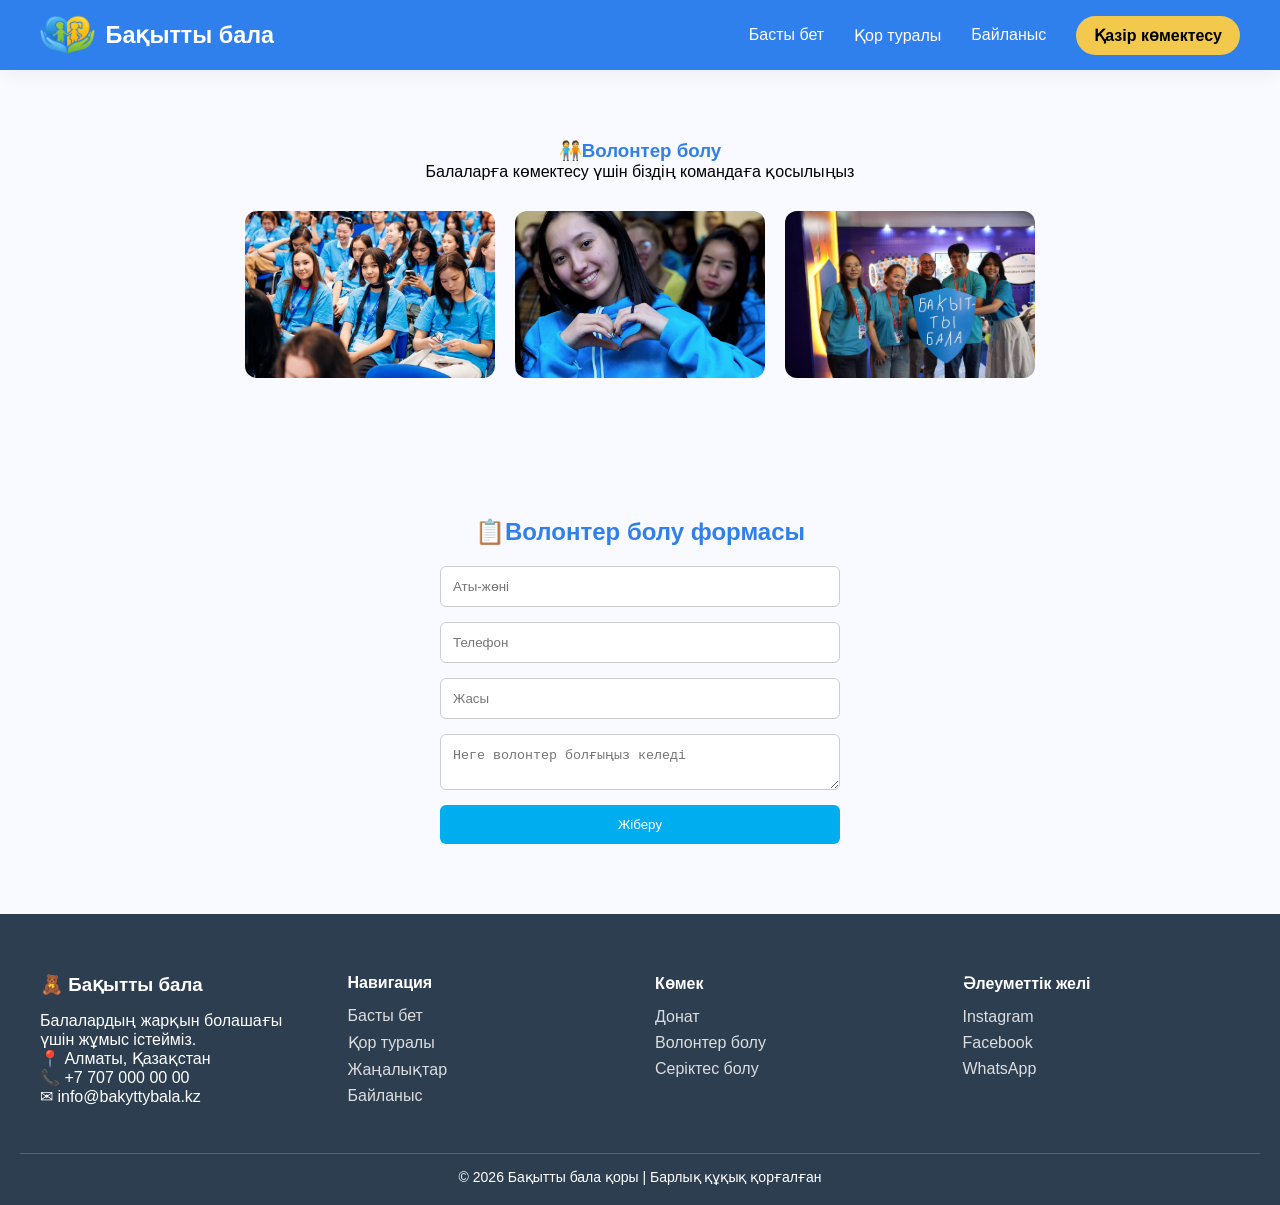
<file: helpers-help.html>
<!DOCTYPE html>
<html lang="en">
<head>
    <meta charset="UTF-8">
    <meta name="viewport" content="width=device-width, initial-scale=1.0">
    <title>Волонтер болу</title>
    <link rel="stylesheet" href="style/helpers_style.css">
    <link rel="icon" href="assets/images/Bakytty_bala_logo.png">
    <link rel="stylesheet" href="style/mobile-design.css">
</head>
<body>
    <header>
        <span class="cont">
            <span class="logo">
                <img class="img-1" src="assets/images/Bakytty_bala_logo.png" alt="">
                <h3>Бақытты бала</h3>
            </span>

            <nav class="nav">
                <a href="index.html">Басты бет</a>
                <a href="fond-info.html">Қор туралы</a>
                <a href="index.html">Байланыс</a>
                <a href="index.html" class="button">Қазір көмектесу</a>
            </nav>
        </span>
    </header>


    <main>
        <article>
            <section class="Helpers">
                <h1 class="h1">🧑‍🤝‍🧑Волонтер болу</h1>
                <p>Балаларға көмектесу үшін біздің командаға қосылыңыз</p>

                <span class="Helpers-gallery">
                    <img class="Helpers-img" src="assets/images/Helpers-1.jpg" alt="Волонтер">
                    <img class="Helpers-img" src="assets/images/Helpers-2.jpg" alt="Волонтер">
                    <img class="Helpers-img" src="assets/images/Helpers-3.jpg" alt="Волонтер">
                </span>

            </section>


            <section class="Helpers-form" id="Helpers">

                <h2 id="h2" class="h1">📋Волонтер болу формасы</h2>

                <form>
                    <input type="text" placeholder="Аты-жөні" required>
                    <input type="tel" placeholder="Телефон" required>
                    <input type="number" placeholder="Жасы" min="16">
                    <textarea placeholder="Неге волонтер болғыңыз келеді"></textarea>
                    <input type="submit" value="Жіберу" class="help-button">
                </form>

            </section>
        </article>
    </main>

    <footer>
        <span class="footer-cont">
            
            <span class="footer-about">
                <h3 class="footer-text">🧸 Бақытты бала</h3>
                <p>Балалардың жарқын болашағы үшін жұмыс істейміз.</p>
                <p>📍 Алматы, Қазақстан</p>
                <p>📞 +7 707 000 00 00</p>
                <p>✉ info@bakyttybala.kz</p>
            </span>

            <span  class="footer-link">
                <h4 class="footer-text">Навигация</h4>
                <a class="footer-a" href="index.html">Басты бет</a>
                <a class="footer-a" href="fond-info.html">Қор туралы</a>
                <a class="footer-a" href="index.html">Жаңалықтар</a>
                <a class="footer-a" href="index.html">Байланыс</a>
                
            </span>

            <span class="footer-help">
                <h4 class="footer-text">Көмек</h4>
                <a class="footer-a" href="money-help.html">Донат</a>
                <a class="footer-a" href="#Helpers">Волонтер болу</a>
                <a class="footer-a" href="">Серіктес болу</a>
            </span>

            <span class="footer-social">
                <h4 class="footer-text">Әлеуметтік желі</h4>
                <a class="footer-a" target="_blank" href="https://www.instagram.com/bakyttybala.fond?igsh=cTJvNXlrdmxpd2Jk">Instagram</a>
                <a class="footer-a" href="">Facebook</a>
                <a class="footer-a" href="">WhatsApp</a>
            </span>

        </span>

        <span class="footer-btm">
            © 2026 Бақытты бала қоры | Барлық құқық қорғалған
        </span>
    </footer>

</body>
</html>
</file>
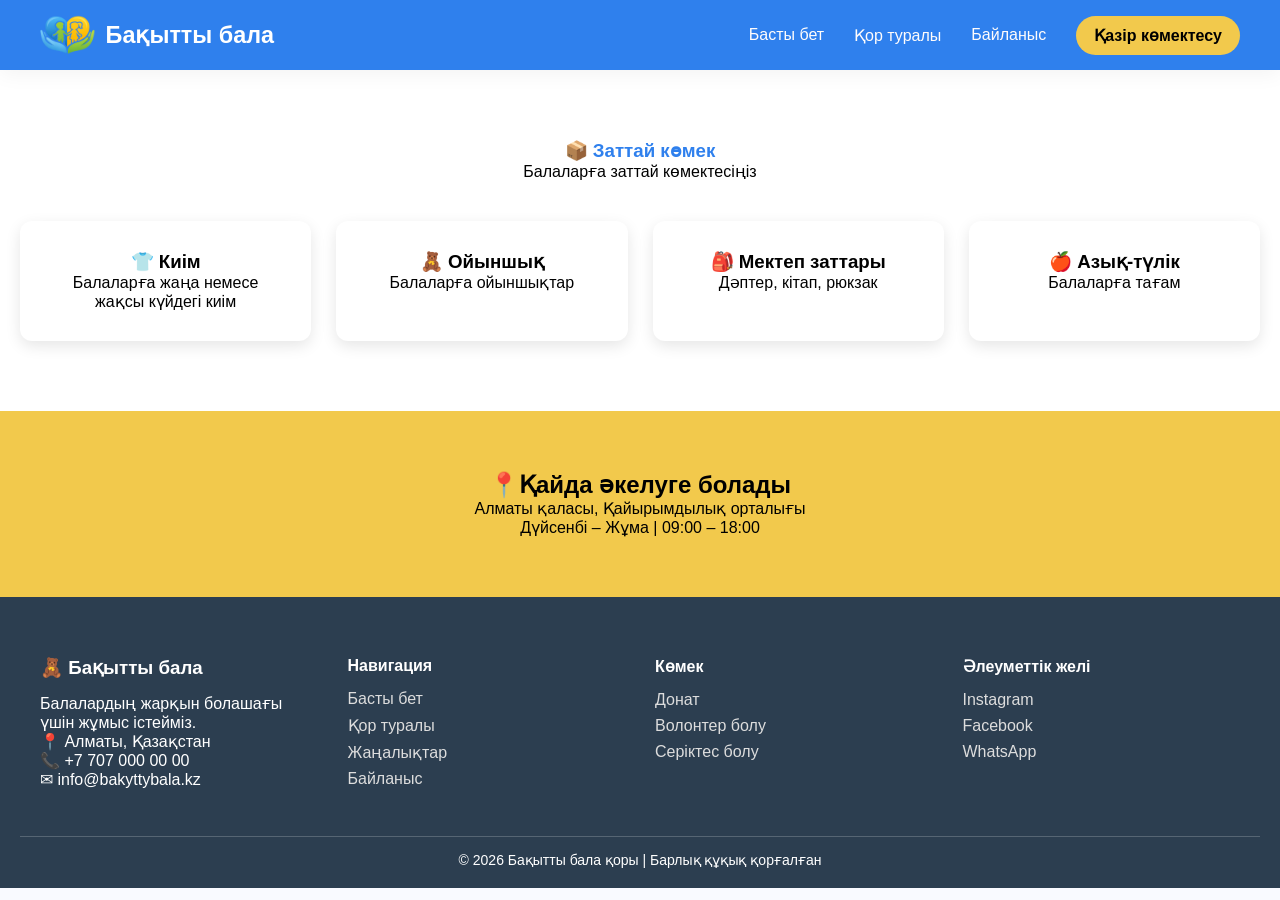
<file: item-help.html>
<!DOCTYPE html>
<html lang="en">
<head>
    <meta charset="UTF-8">
    <meta name="viewport" content="width=device-width, initial-scale=1.0">
    <title>Заттай көмек</title>
    <link rel="stylesheet" href="style/item-help_style.css">
    <link rel="icon" href="assets/images/Bakytty_bala_logo.png">
    <link rel="stylesheet" href="style/mobile-design.css">
</head>
<body>
     <header>
        <span class="cont">
            <span class="logo">
                <img class="img-1" src="assets/images/Bakytty_bala_logo.png" alt="">
                <h3>Бақытты бала</h3>
            </span>

            <nav class="nav">
                <a href="index.html">Басты бет</a>
                <a href="fond-info.html">Қор туралы</a>
                <a href="index.html">Байланыс</a>
                <a href="index.html" class="button">Қазір көмектесу</a>
            </nav>
        </span>
    </header>

    <main>
        <article>
            <section class="items-help">

                <h1 id="h1">📦 Заттай көмек</h1>
                <p>Балаларға заттай көмектесіңіз</p>

                <span class="items-container">

                    <span class="item-card">
                        <h3>👕 Киім</h3>
                        <p>Балаларға жаңа немесе жақсы күйдегі киім</p>
                    </span>

                    <span class="item-card">
                        <h3>🧸 Ойыншық</h3>
                        <p>Балаларға ойыншықтар</p>
                    </span>

                    <span class="item-card">
                        <h3>🎒 Мектеп заттары</h3>
                        <p>Дәптер, кітап, рюкзак</p>
                    </span>

                    <span class="item-card">
                        <h3>🍎 Азық-түлік</h3>
                        <p>Балаларға тағам</p>
                    </span>

                </span> 

            </section>

            <section class="delivery">
                <h2>📍Қайда әкелуге болады</h2>

                <p>Алматы қаласы, Қайырымдылық орталығы</p>
                <p>Дүйсенбі – Жұма | 09:00 – 18:00</p>
            </section>
        </article>

    </main>
    
    <footer>
        <span class="footer-cont">
            
            <span class="footer-about">
                <h3 class="footer-text">🧸 Бақытты бала</h3>
                <p>Балалардың жарқын болашағы үшін жұмыс істейміз.</p>
                <p>📍 Алматы, Қазақстан</p>
                <p>📞 +7 707 000 00 00</p>
                <p>✉ info@bakyttybala.kz</p>
            </span>

            <span  class="footer-link">
                <h4 class="footer-text">Навигация</h4>
                <a class="footer-a" href="index.html">Басты бет</a>
                <a class="footer-a" href="fond-info.html">Қор туралы</a>
                <a class="footer-a" href="index.html">Жаңалықтар</a>
                <a class="footer-a" href="index.html">Байланыс</a>
                
            </span>

            <span class="footer-help">
                <h4 class="footer-text">Көмек</h4>
                <a class="footer-a" href="">Донат</a>
                <a class="footer-a" href="">Волонтер болу</a>
                <a class="footer-a" href="">Серіктес болу</a>
            </span>

            <span class="footer-social">
                <h4 class="footer-text">Әлеуметтік желі</h4>
                <a class="footer-a" href="">Instagram</a>
                <a class="footer-a" href="">Facebook</a>
                <a class="footer-a" href="">WhatsApp</a>
            </span>

        </span>

        <span class="footer-btm">
            © 2026 Бақытты бала қоры | Барлық құқық қорғалған
        </span>
    </footer>
</body>
</html>
</file>
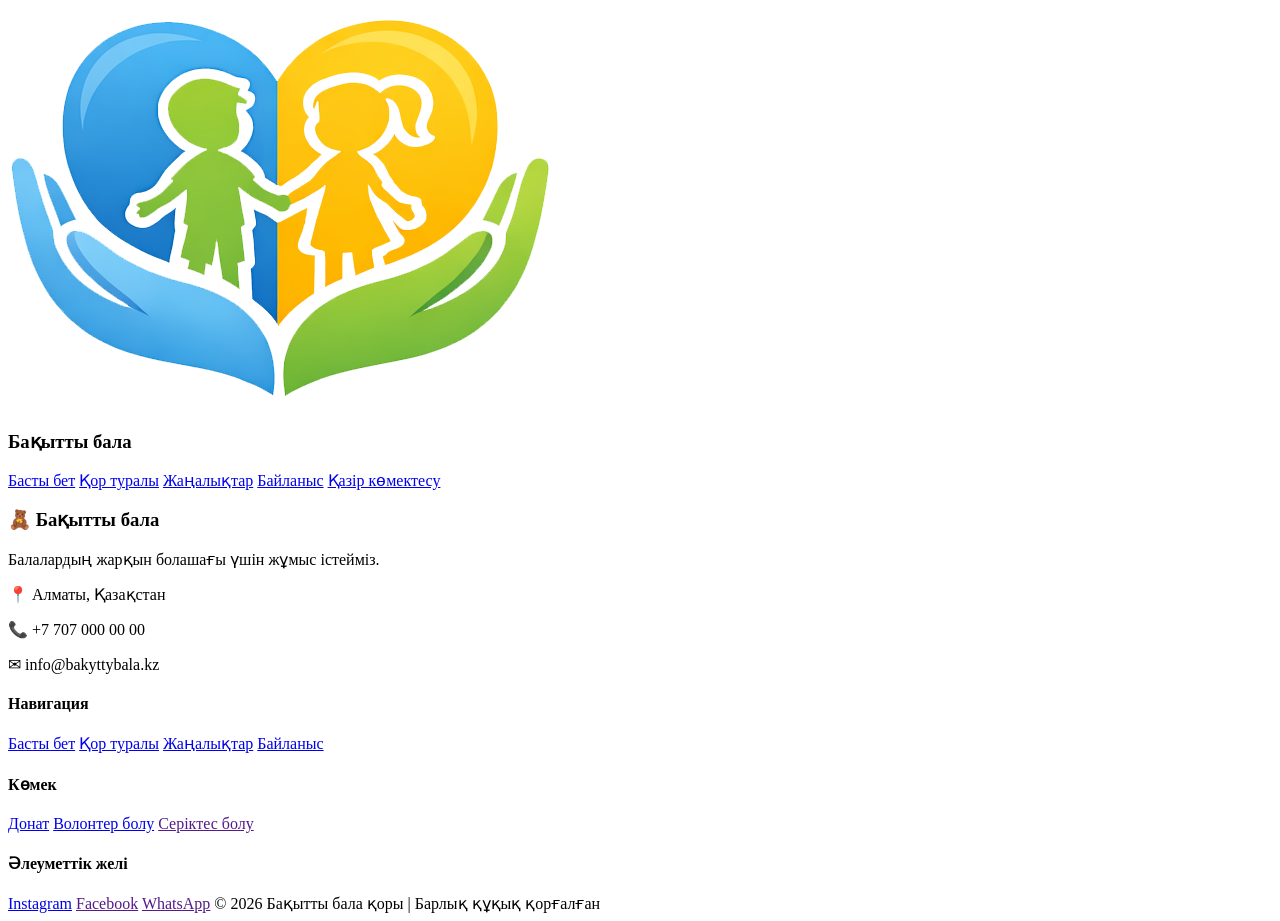
<file: partners.html>
<!DOCTYPE html>
<html lang="en">
<head>
    <meta charset="UTF-8">
    <meta name="viewport" content="width=device-width, initial-scale=1.0">
    <title>Серіктес болу</title>
    <link rel="icon" href="/assets/images/Bakytty_bala_logo.png">
</head>
<body>
    <header>
        <span class="cont">
            <span class="logo">
                <img class="img-1" src="/assets/images/Bakytty_bala_logo.png" alt="">
                <h3>Бақытты бала</h3>
            </span>

            <nav class="nav">
                <a href="#top">Басты бет</a>
                <a href="#info">Қор туралы</a>
                <a href="#news">Жаңалықтар</a>
                <a href="#contact">Байланыс</a>
                <a href="#help" class="button">Қазір көмектесу</a>
            </nav>
        </span>
    </header>

    <main>
        <article>
            <section>
                
            </section>
        </article>
    </main>

    <footer>
        <span class="footer-cont">
            
            <span class="footer-about">
                <h3 class="footer-text">🧸 Бақытты бала</h3>
                <p>Балалардың жарқын болашағы үшін жұмыс істейміз.</p>
                <p>📍 Алматы, Қазақстан</p>
                <p>📞 +7 707 000 00 00</p>
                <p>✉ info@bakyttybala.kz</p>
            </span>

            <span  class="footer-link">
                <h4 class="footer-text">Навигация</h4>
                <a class="footer-a" href="#top">Басты бет</a>
                <a class="footer-a" href="#info">Қор туралы</a>
                <a class="footer-a" href="#news">Жаңалықтар</a>
                <a class="footer-a" href="#contact">Байланыс</a>
                
            </span>

            <span class="footer-help">
                <h4 class="footer-text">Көмек</h4>
                <a class="footer-a" href="money-help.html">Донат</a>
                <a class="footer-a" href="helpers-help.html">Волонтер болу</a>
                <a class="footer-a" href="">Серіктес болу</a>
            </span>

            <span class="footer-social">
                <h4 class="footer-text">Әлеуметтік желі</h4>
                <a class="footer-a" target="_blank" href="https://www.instagram.com/bakyttybala.fond?igsh=cTJvNXlrdmxpd2Jk">Instagram</a>
                <a class="footer-a" href="">Facebook</a>
                <a class="footer-a" href="">WhatsApp</a>
            </span>

        </span>

        <span class="footer-btm">
            © 2026 Бақытты бала қоры | Барлық құқық қорғалған
        </span>
    </footer>
</body>
</html>
</file>
<file: style/helpers_style.css>
*{
    margin: 0;
    padding: 0;
}

body{
    font-family: Arial, sans-serif;
    background-color: #F9FAFF;
}

html{
    scroll-behavior: smooth;
}



/*   Header   */

header{
    position: sticky;
    top: 0;
    background-color: #2F80ED;
    padding: 15px 40px;
    box-shadow: 0 4px 20px rgba(0, 0, 0, 0.05);
}

.cont{
    display: flex;
    justify-content: space-between;
    align-items: center;
}

.logo{
    display: flex;
    align-items: center;
    gap: 10px;
    font-size: 20px;
    font-weight: bold;
    color: #ffffff;
}

.img-1{
    height: 40px;
}

.nav{
    display: flex;
    align-items: center;
    gap: 30px;
}

a{
    text-decoration: none;
    color: #fffcfc;
    font-weight: 500;
    transition: all 0.3s linear;
}

a:hover{
    color: #000;
    
}

.button{
    background: #F2C94C;
    padding: 10px 18px;
    border-radius: 25px;
    color: #000000;
    font-weight: bold;
    transition: all 0.3s linear;
}

.button:hover{
    background: #FFD93D;
}



/*  Helpers  */

.Helpers{
    padding: 70px;
    text-align: center;
}

.h1{
   color: #2F80ED; 
}

.Helpers-gallery{
    display: flex;
    justify-content: center;
    gap: 20px;
    margin-top: 30px;
}

.Helpers-img{
    width: 250px;
    border-radius: 12px;
    transition: all 0.3s linear;
}

.Helpers-img:hover{
    transform: scale(1.1);
}

.Helpers-form{
    padding: 70px;
    text-align: center;
}

#h2{
    margin-bottom: 20px;
}

form{
    width: 400px;
    margin: auto;
    display: flex;
    flex-direction: column;
    gap: 15px;
}

input, textarea{
    padding: 12px;
    border-radius: 6px;
    border: 1px solid #ccc;
}

.help-button{
    padding: 12px;
    border: none;
    background: #00AEEF;
    color: white;
    border-radius: 6px;
    cursor: pointer;
    transition: all 0.3s linear;
}

.help-button:hover{
    background: #00bbff;
}

.help-button:active{
    background: #00AEEF;
}



/* footer */

footer{
    background: #2c3e50;
    color: white;
    padding: 60px 20px 20px;
}

.footer-cont{
    display: grid;
    grid-template-columns: repeat(auto-fit, minmax(220px, 1fr));
    gap: 30px;
    width: 1200px;
    margin: auto;
}

.footer-text{
    margin-bottom: 15px;
}

.footer-a{
    display: flex;
    flex-direction: column;
    gap: 8px;
    color: #ddd;
    text-decoration: none;
    margin-bottom: 8px;
    transition: all 0.3s linear;
}

.footer-a:hover{
    color: #4A90E2;
}

.footer-btm{
    display: block;
    text-align: center;
    margin-top: 40px;
    border-top: 1px solid rgba(255,255,255,0.2);
    padding-top: 15px;
    font-size: 14px;
}
</file>
<file: style/mobile-design.css>
@media (max-width: 428px) {
    .info, .results, .news, .help, .contact {
        padding: 60px;
    }

    .info-cont, .help-cont, .contact-cont, .footer-cont {
        max-width: 100%;
    }

    .info-cont {
        flex-direction: column;
        text-align: center;
    }

    .info-text {
        max-width: 700px;
    }

    .cards, .news-container, .result-cont, .contact-cont {
        flex-wrap: wrap;
    }

    header {
        padding: 15px;
    }

    .cont {
        flex-direction: column;
        gap: 15px;
        align-items: flex-start;
    }

    .img-1 {
        height: 30px;
    }

    .logo {
        width: 100%;
        justify-content: flex-start;
    }

    .nav {
        width: 100%;
        flex-wrap: wrap;
        gap: 12px;
        justify-content: flex-start;
    }

    .nav a{
        font-size: 14px;
    }

    .button{
        padding: 9px 14px;
    }

    .banner{
        height: auto;
        min-height: 78vh;
        padding: 90px 15px 40px;
    }

    .h1 {
        font-size: 34px;
    }

    .text {
        font-size: 16px;
    }

    .button_banner {
        flex-direction: column;
        align-items: center;
        gap: 14px;
    }

    .button-1, .button-2 {
        width: 100%;
        max-width: 280px;
        text-align: center;
    }

    .info {
        padding: 50px;
    }

    .info-cont {
        width: 100%;
        gap: 25px;
    }

    .img-2 {
        max-width: 100%;
    }

    .info-text {
        width: 100%;
    }

    h2 {
        font-size: 28px;
    }

    .cards {
        flex-direction: column;
        align-items: center;
    }

    .card {
        width: 100%;
        max-width: 340px;
        box-sizing: border-box;
    }

    .results {
        padding: 50px;
    }

    .result-cont {
        flex-direction: column;
        align-items: center;
        gap: 25px;
    }

    .result-box {
        width: 100%;
        max-width: 260px;
    }

    .result-h3 {
        font-size: 40px;
    }

    .news {
        padding: 50px;
    }

    .news-container {
        flex-direction: column;
        align-items: center;
    }

    .news-card {
        max-width: 360px;

        &:hover{
            transform: none;
        }
    }

    .help {
        padding: 50px;
    }

    .help-cont {
        width: 100%;
        grid-template-columns: 1fr;
    }

    .contact {
        padding: 50px 20px;
    }

    .contact-cont {
        width: 100%;
        flex-direction: column;
        gap: 25px;
    }

    .contact-info, .contact-form {
        min-width: 100%;
    }

    .contact-info {
        text-align: center;
    }

    .socials {
        display: flex;
        justify-content: center;
        flex-wrap: wrap;
        gap: 10px;
    }

    footer {
        padding: 50px 20px 20px;
    }

    .footer-cont {
        width: 100%;
        grid-template-columns: 1fr;
        text-align: center;
    }

    .footer-a {
        display: block;
    }

    .footer-btm {
        font-size: 13px;
    }

    
    .button-1, .button-2, .info-button, .help-a, .contact-btn {
        width: 100%;
        max-width: 100%;
        box-sizing: border-box;
        display: block;
        text-align: center;
    }

    .info, .Info-cards, .results, .news, .help, .contact {
        padding-left: 15px;
        padding-right: 15px;
    }

    .card, .news-card, .help-card {
        max-width: 100%;
    }

    .news-img {
        height: 190px;
    }

    .input-text {
        width: 100%;
        box-sizing: border-box;
    }

    .contact-p {
        margin: 10px 0;
    }



    section {
        padding: 60px 30px;
    }

    .about {
        width: 100%;
        box-sizing: border-box;
    }

    .timeline-item {
        width: 360px;
        box-sizing: border-box;
    }

    .result-cont, .partners-cont {
        flex-wrap: wrap;
    }

    .timeline-item {
        margin: 12px;
    }

    .result-cont {
        flex-direction: column;
        align-items: center;
        gap: 25px;
    }

    .result-box {
        max-width: 260px;
    }

    .result-h3 {
        font-size: 40px;
    }

    .team-container {
        grid-template-columns: 1fr;
    }

    .team-card {
        max-width: 360px;
    }

    .partners-cont {
        flex-direction: column;
        align-items: center;
        gap: 20px;
    }

    .partners-img{
        width: 220px;
        height: 220px;
    }

    .review{
        max-width: 100%;
        box-sizing: border-box;
    }



    

    .Helpers-gallery {
        flex-wrap: wrap;
    }

    .Helpers, .Helpers-form {
        padding: 50px 20px;
    }

    .h1 {
        font-size: 28px;
    }

    .Helpers-gallery {
        flex-direction: column;
        align-items: center;
        gap: 15px;
    }

    .Helpers-img {
        width: 100%;
        max-width: 320px;

        &:hover{
            transform: none;
        }
    }

    form {
        max-width: 100%;
    }

    input, textarea, .help-button {
        width: 100%;
        box-sizing: border-box;
    }





    .img-cont {
        flex-wrap: wrap;
    }

    .share-img {
        width: 45%;
    }

    .share, .share-text, .share-photo {
        padding: 50px ;
    }

    .h1 {
        font-size: 28px;
    }

    .social-buttons {
        gap: 12px;
    }

    .btn {
        width: 100%;
        max-width: 260px;
        box-sizing: border-box;
        text-align: center;
    }

    .img-cont {
        flex-direction: column;
        align-items: center;
        gap: 15px;
    }

    .share-img {
        width: 100%;
    }

    .copy-btn {
        width: 100%;
        max-width: 260px;
    }






    .money-help {
        padding: 40px;
        text-align: center;
    }

    h1 {
        font-size: 24px;
    }

    .title {
        font-size: 14px;
        margin-bottom: 20px;
    }

    .help-cont {
        flex-direction: column;
        align-items: center;
        gap: 20px;
    }

    .help-info {
        width: 100%;
    }

    .help-qr {
        width: 100%;
    }

    .help-img {
        width: 200px;
        height: auto;
    }





    .usage {
        padding: 40px 15px;
        text-align: center;
    }

    #h2 {
        font-size: 22px;
    }

    .usage-cont {
        flex-direction: column;
        gap: 15px;
        align-items: center;
    }

    .usage-card {
        width: 100%;
        max-width: 320px;
        box-sizing: border-box;
    }

}
</file>
<file: style/item-help_style.css>
*{
    margin: 0;
    padding: 0;
}

body{
    font-family: Arial, sans-serif;
    background-color: #F9FAFF;
}


/*   Header   */

header{
    position: sticky;
    top: 0;
    background-color: #2F80ED;
    padding: 15px 40px;
    box-shadow: 0 4px 20px rgba(0, 0, 0, 0.05);
}

.cont{
    display: flex;
    justify-content: space-between;
    align-items: center;
}

.logo{
    display: flex;
    align-items: center;
    gap: 10px;
    font-size: 20px;
    font-weight: bold;
    color: #ffffff;
}

.img-1{
    height: 40px;
}

.nav{
    display: flex;
    align-items: center;
    gap: 30px;
}

a{
    text-decoration: none;
    color: #fffcfc;
    font-weight: 500;
    transition: all 0.3s linear;
}

a:hover{
    color: #000;
    
}

.button{
    background: #F2C94C;
    padding: 10px 18px;
    border-radius: 25px;
    color: #000000;
    font-weight: bold;
    transition: all 0.3s linear;
}

.button:hover{
    background: #FFD93D;
}





#h1{
    color: #2F80ED;
}

.items-help{
    padding:70px 20px;
    text-align:center;
    background:#ffffff;
}

.items-container{
    display:grid;
    grid-template-columns:repeat(auto-fit,minmax(250px,1fr));
    gap:25px;
    margin-top:40px;
}

.item-card{
    background: rgb(255, 255, 255);
    padding:30px;
    border-radius:12px;
    box-shadow: 0 5px 15px rgba(0,0,0,0.1);
}



.delivery{
    padding:60px;
    text-align:center;
    background:#F2C94C;
}

.contact{
    padding:60px 20px;
    text-align:center;
    background:#00AEEF;
    color:white;
}




/* footer */

footer{
    background: #2c3e50;
    color: white;
    padding: 60px 20px 20px;
}

.footer-cont{
    display: grid;
    grid-template-columns: repeat(auto-fit, minmax(220px, 1fr));
    gap: 30px;
    width: 1200px;
    margin: auto;
}

.footer-text{
    margin-bottom: 15px;
}

.footer-a{
    display: flex;
    flex-direction: column;
    gap: 8px;
    color: #ddd;
    text-decoration: none;
    margin-bottom: 8px;
    transition: all 0.3s linear;
}

.footer-a:hover{
    color: #4A90E2;
}

.footer-btm{
    display: block;
    text-align: center;
    margin-top: 40px;
    border-top: 1px solid rgba(255,255,255,0.2);
    padding-top: 15px;
    font-size: 14px;
}
</file>
